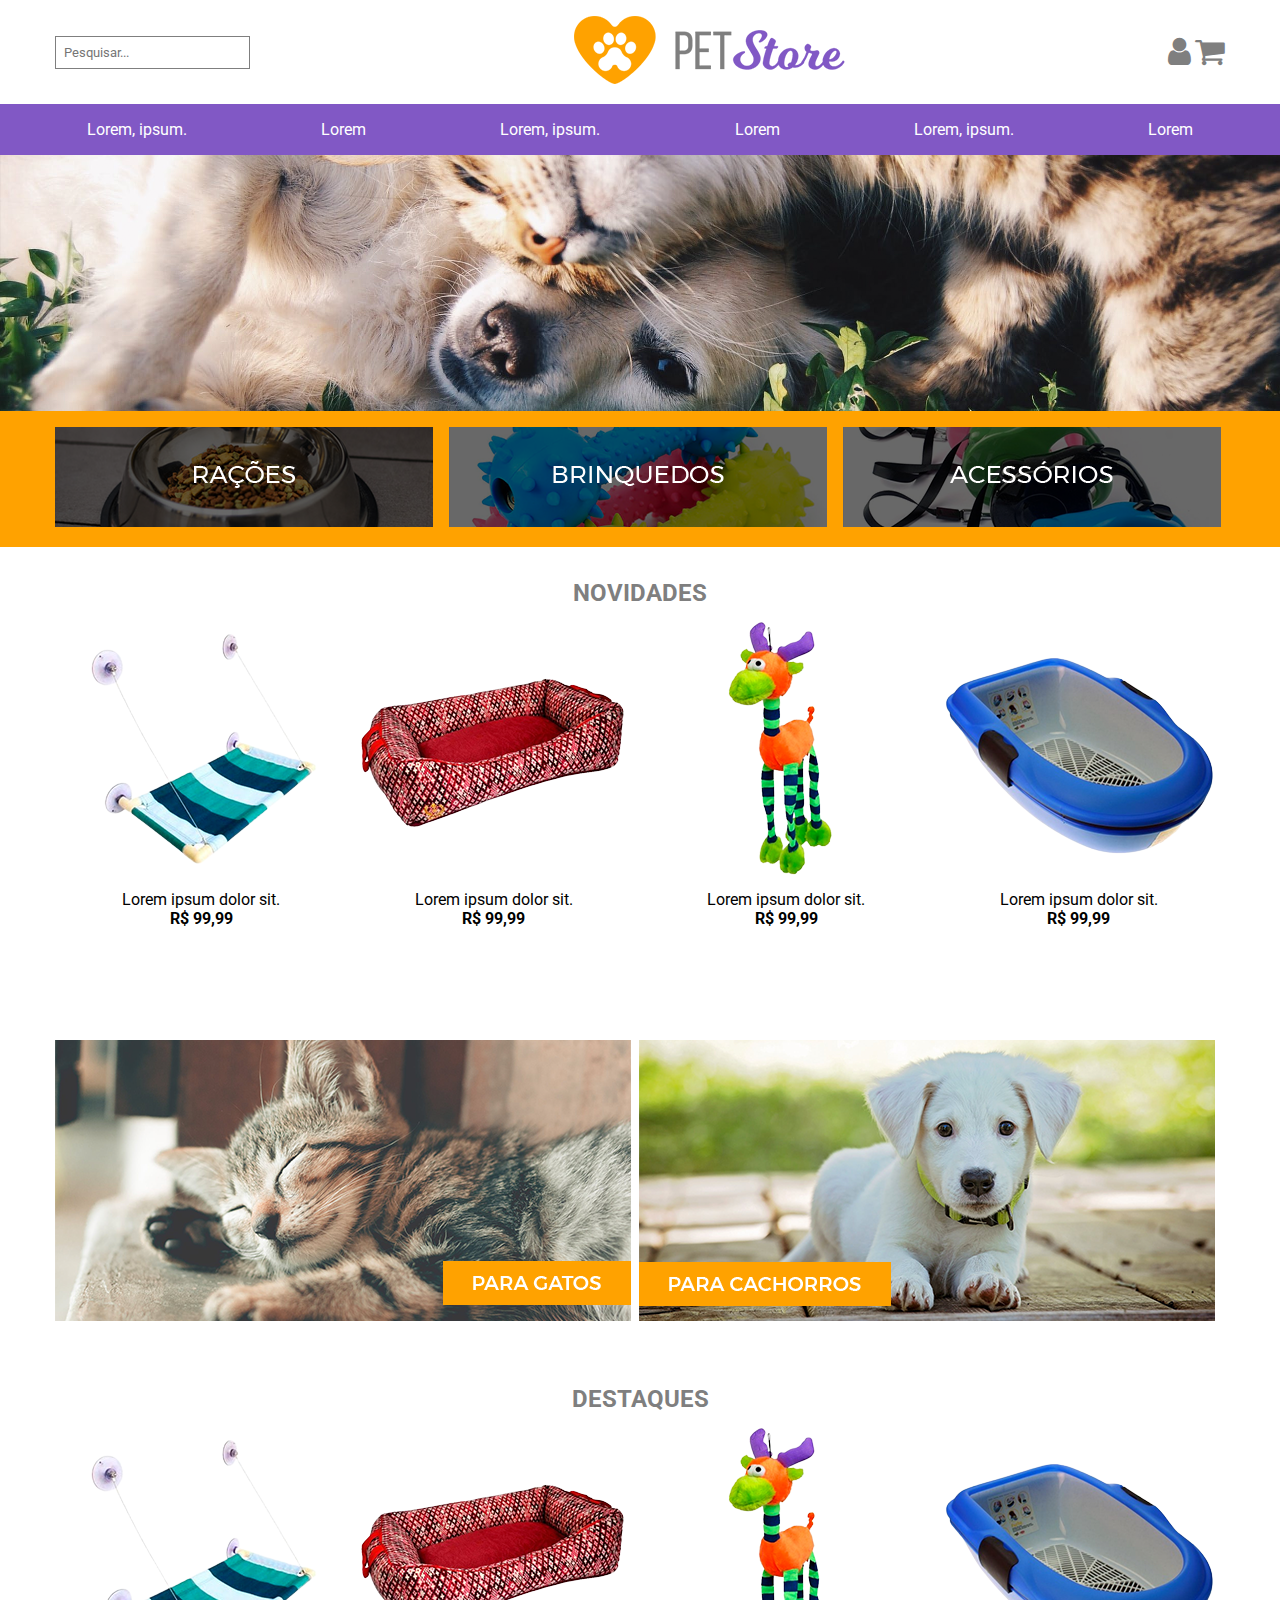
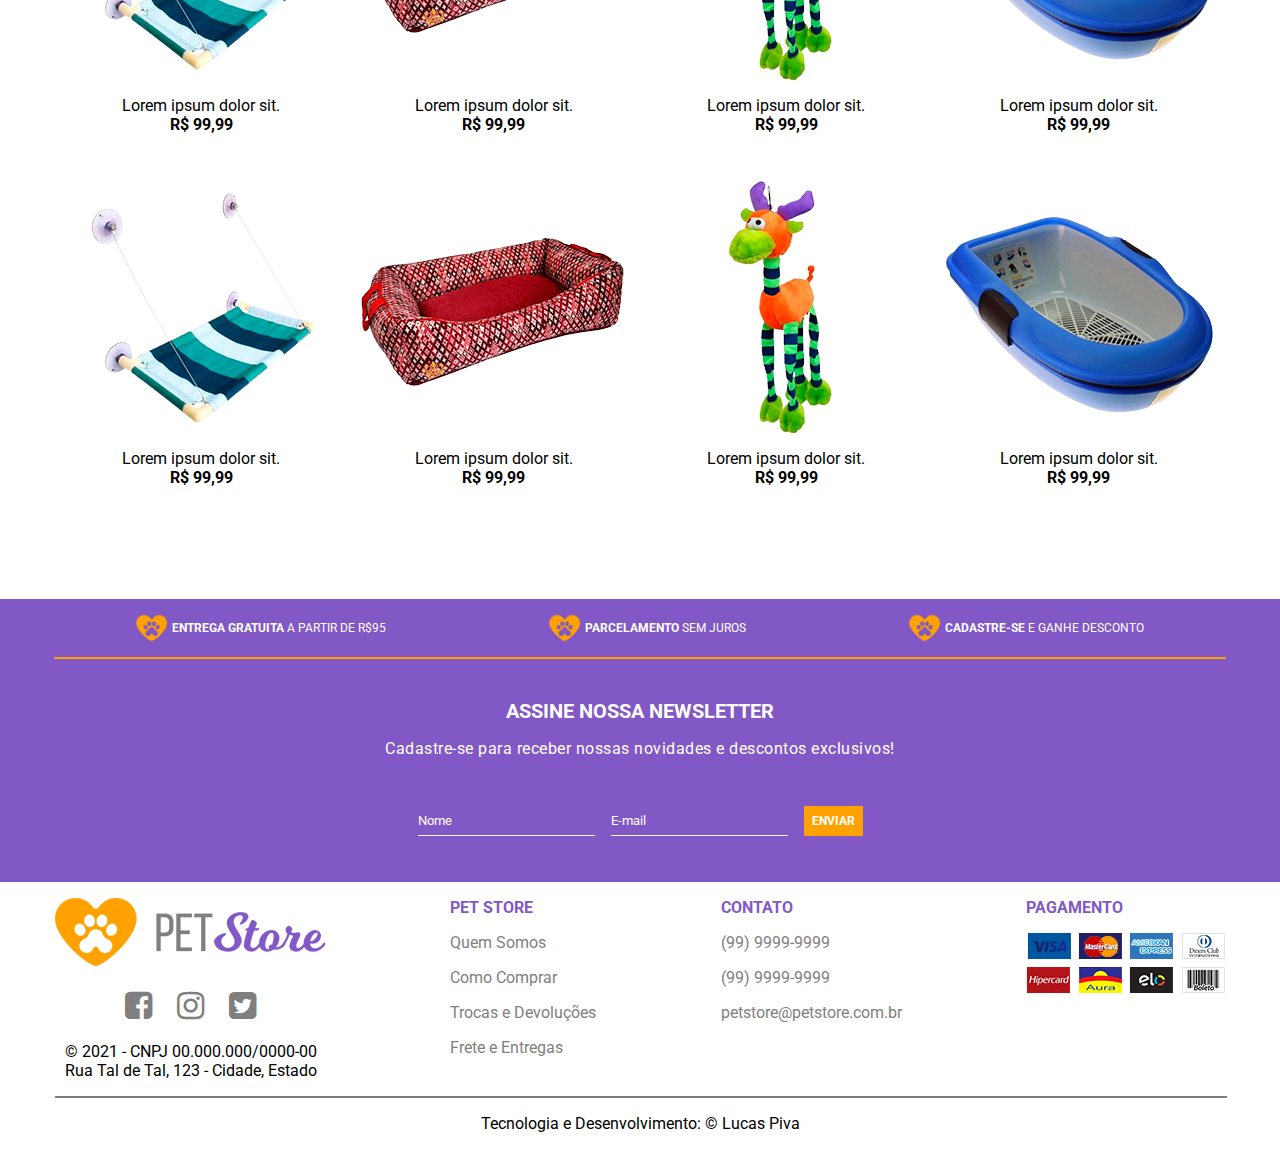
<file: parte1/index.html>
<!DOCTYPE html>
<html lang="pt-BR">
  <head>
    <meta charset="utf-8" />
    <meta http-equiv="x-ua-compatible" content="ie=edge" />
    <title>Pet Store</title>
    <meta name="description" content="" />
    <meta name="viewport" content="width=device-width, initial-scale=1" />
    <link rel="shortcut icon" href="" />
    <link rel="stylesheet" href="css/styles.css" />
    <script src="js/script.js" type="text/javascript"></script>

    <!-- font-awsome -->
    <link rel="stylesheet" href="https://cdnjs.cloudflare.com/ajax/libs/font-awesome/4.7.0/css/font-awesome.css"
    integrity="sha512-5A8nwdMOWrSz20fDsjczgUidUBR8liPYU+WymTZP1lmY9G6Oc7HlZv156XqnsgNUzTyMefFTcsFH/tnJE/+xBg=="
    crossorigin="anonymous"
    referrerpolicy="no-referrer"/>   

    <!-- fonte -->
    <style>
      @import url('https://fonts.googleapis.com/css2?family=Roboto:wght@300&display=swap');
    </style>

  </head>

  <body>
    <header class="container">
      <div>
        <input type="text" placeholder="Pesquisar..." />
      </div>
      <div>
        <img src="./img/logoCompleto.png" alt="" />
      </div>
      <div class="hoverIcones">
        <i class="fa fa-2x fa-user" aria-hidden="true"></i>
        <i class="fa fa-2x fa-shopping-cart" aria-hidden="true"></i>
      </div>
    </header>

    <div class="fundoMenu">
      <div class="container">
        <ul class="menu">
          <li>Lorem, ipsum.</li>
          <li>Lorem</li>
          <li>Lorem, ipsum.</li>
          <li>Lorem</li>
          <li>Lorem, ipsum.</li>
          <li>Lorem</li>
        </ul>
      </div>
    </div>

    <!-- * Banner -->
    <div>
      <img src="./img/banner.png" alt="" class="banner" />
    </div>

    <!-- *Categorias -->
    <div class="fundoAmarelo">
      <div class="container categorias">
        <img src="./img/racao.png" alt="" />
        <img src="./img/brinquedos.png" alt="" />
        <img src="./img/acessorios.png" alt="" />
      </div>
    </div>

    <!-- * Novidades -->
    <div class="novidades">
      <h2>NOVIDADES</h2>
      <div class="container flexRow">
        <div class="cards">
          <div class="fundoImg"><img src="./img/rede-removebg-preview.png" alt=""></div>

          <!-- * CARDSSSSS -->
          <span>Lorem ipsum dolor sit.</span>
          <span><b>R$ 99,99</b></span>
        </div>
        <div class="cards">
          <div class="fundoImg"><img src="./img/cama-removebg-preview.png" alt=""></div>

          <span>Lorem ipsum dolor sit.</span>
          <span><b>R$ 99,99</b></span>
        </div>
        <div class="cards">
          <div class="fundoImg"><img src="./img/bichoDoido-removebg-preview.png" alt=""></div>

          <span>Lorem ipsum dolor sit.</span>
          <span><b>R$ 99,99</b></span>
        </div>
        <div class="cards">
          <div class="fundoImg"><img src="./img/banheira-removebg-preview.png" alt=""></div>

          <span>Lorem ipsum dolor sit.</span>
          <span><b>R$ 99,99</b></span>
        </div>
        
      </div>
    </div>

    <!-- * Bixin -->
    <div class="container flexRow para">
      <img src="./img/paraGatos.png" alt="" class='bixos'  style='margin-right: 0.5rem;'> 
      <img src="./img/paraDoogs.png" alt="" class='bixos' >
    </div>

    <!-- * Destaques -->
    <div class="novidades">
      <h2>DESTAQUES</h2>
      <div class="container flexRow">
        <div class="cards">
          <div class="fundoImg"><img src="./img/rede-removebg-preview.png" alt=""></div>

          <span>Lorem ipsum dolor sit.</span>
          <span><b>R$ 99,99</b></span>
        </div>
        <div class="cards">
          <div class="fundoImg"><img src="./img/cama-removebg-preview.png" alt=""></div>

          <span>Lorem ipsum dolor sit.</span>
          <span><b>R$ 99,99</b></span>
        </div>
        <div class="cards">
          <div class="fundoImg"><img src="./img/bichoDoido-removebg-preview.png" alt=""></div>

          <span>Lorem ipsum dolor sit.</span>
          <span><b>R$ 99,99</b></span>
        </div>
        <div class="cards">
          <div class="fundoImg"><img src="./img/banheira-removebg-preview.png" alt=""></div>

          <span>Lorem ipsum dolor sit.</span>
          <span><b>R$ 99,99</b></span>
        </div>
        
      </div>
      <div class="container flexRow para">
        <div class="cards">
          <div class="fundoImg"><img src="./img/rede-removebg-preview.png" alt=""></div>

          <span>Lorem ipsum dolor sit.</span>
          <span><b>R$ 99,99</b></span>
        </div>
        <div class="cards">
          <div class="fundoImg"><img src="./img/cama-removebg-preview.png" alt=""></div>

          <span>Lorem ipsum dolor sit.</span>
          <span><b>R$ 99,99</b></span>
        </div>
        <div class="cards">
          <div class="fundoImg"><img src="./img/bichoDoido-removebg-preview.png" alt=""></div>

          <span>Lorem ipsum dolor sit.</span>
          <span><b>R$ 99,99</b></span>
        </div>
        <div class="cards">
          <div class="fundoImg"><img src="./img/banheira-removebg-preview.png" alt=""></div>

          <span>Lorem ipsum dolor sit.</span>
          <span><b>R$ 99,99</b></span>
        </div>
      </div>
    </div>

    <!-- * FOOTER -->
    <footer>
      <div class="fundoMenu footer">
        <div class="container flexRow justify">
          <div class="flexRow textoBranco">
            <img src="./img/icone logo copy 2.svg" alt="">
            <p class='bold'>ENTREGA GRATUITA <span>A PARTIR DE R$95</span></p>
          </div>
          <div class="flexRow textoBranco">
            <img src="./img/icone logo copy 2.svg" alt="">
            <p class='bold'>PARCELAMENTO <span>SEM JUROS</span></p>
          </div>
          <div class="flexRow textoBranco">
            <img src="./img/icone logo copy 2.svg" alt="">
            <p class='bold'>CADASTRE-SE <span>E GANHE DESCONTO</span></p>
          </div>
        </div>
      </div>
      <div class="fundoRoxo textoBranco">

        <hr>
        <div>
          <h3>ASSINE NOSSA NEWSLETTER</h3>
          <small>Cadastre-se para receber nossas novidades e descontos exclusivos!</small>
        </div>
        <div class="flexRow" style="margin-top: 3rem; margin-bottom:2rem">
          <input type="text" placeholder="Nome">
          <input type="text" placeholder="E-mail">
          <button class="bt-enviar">ENVIAR</button>
        </div>
        <br>
      </div>

      <div class="fundoBranco">
        <div class="container">
          <div class="flexRow menuRodape">
            <div class=''>
              <div>
                <img src="./img/logoCompleto.png" alt="" style="margin-bottom: 20px">
              </div>
              <div class="flexRow justifyCenter hoverIcones">
                <i class="fa fa-2x fa-facebook-square" aria-hidden="true"></i>
                <i class="fa fa-2x fa-instagram" aria-hidden="true"></i>
                <i class="fa fa-2x fa-twitter-square" aria-hidden="true"></i>
              </div>
              <div class="textCenter">
                <span>&copy; 2021 - CNPJ 00.000.000/0000-00</span>
                <p>Rua Tal de Tal, 123 - Cidade, Estado</p>
              </div>

            </div>
            <div>
              <ul class='listasFooter'>
                <li class='listTitle'>PET STORE</li>
                  <li class='liHover'>Quem Somos</li>
                  <li class='liHover'>Como Comprar</li>
                  <li class='liHover'>Trocas e Devoluções</li>
                  <li class='liHover'>Frete e Entregas</li>
              </ul>
            </div>
            <div>
              <ul class='listasFooter'>
                <li class='listTitle'>CONTATO</li>
                <li class='liHover'>(99) 9999-9999</li>
                <li class='liHover'>(99) 9999-9999</li>
                <li class='liHover'>petstore@petstore.com.br</li>
              </ul>
            </div>
            <div>
              <ul class='listasFooter'>
                <li class="listTitle">PAGAMENTO</li>
                <li><img src="./img/formasPagamento.png" alt=""></li>
              </ul>
            </div>
          </div>

          <div class="footer footerFim">
            <hr>
            <span>Tecnologia e Desenvolvimento: &copy Lucas Piva</span>
          </div>
        </div>
      </div>
    </footer>
  </body>
</html>
</file>
<file: parte1/css/styles.css>
:root {
  --roxo: #8158c5;
  --amarelo: #ffa200;
}

* {
  margin: 0;
  padding: 0;
  list-style: none;
  font-family: 'Roboto', sans-serif;
}

.container {
  width: 1170px !important;
}

.fundoMenu {
  background-color: var(--roxo);
  width: 100%;
  display: flex;
  justify-content: center;
}

.fundoAmarelo {
  background-color: var(--amarelo);
  width: 100%;
  display: flex;
  justify-content: center;
  padding: 1rem 0
}

.fundoBranco{
  background-color: #fff;
  width: 100%;
  display: flex;
  justify-content: center;
  padding: 1rem 0
}

body {
  display: flex;
  flex-direction: column;
  align-items: center;
}

header {
  display: flex;
  justify-content: space-between;
  align-items: center;
  margin-top: 1rem;
  margin-bottom: 1rem;
}

header input {
  padding: 0.5rem;
  /* border-radius: 5px; */
  border: 1px solid #7f7f7f
}
footer {
  width: 100%;
}

.fa {
  color: #7f7f7f;
}

.container .menu{
  display: flex;
  
  padding: 1rem 0;
  /* justify-content: center; */
  justify-content: space-between;
}

.container .menu li {
  margin: 0 2rem;
  color: #fff;
  cursor: pointer;
}

.container .menu li:hover {
  color: var(--amarelo)
}

.banner {
  max-width: 100%;
  height: auto;
  display: block;
}

.categorias img {
  margin-right: 0.750rem;
}

.categorias img:hover {
  cursor: pointer;
  
}

.categorias img:last-child {
  margin-right: 0;
}

.cards {
  display: flex;
  flex-direction: column;
  align-items: center;
  width: 100%;
}

.fundoImg:hover{
  background-color: #c0abe2;
  cursor: pointer;
}

h2 {
  text-align: center;
  margin-top: 2rem;
  color: #7f7f7f
}

.flexRow {
  display: flex
}

.novidades{
  margin-bottom: 5rem;
}
.para {
  margin-top: 2rem;
  margin-bottom: 2rem;
}

.footer {
  padding: 1rem 0;
}

.textoBranco {
  color: #fff;
  font-size: 0.750rem;
  display: flex;
  align-items: center;
}

.textoBranco .bold {
  font-weight: bold;
  margin-left: 5px;
}

.textoBranco .bold span {
  font-weight: normal;
}

.justify {
  justify-content: space-around;
}

hr {
  width: 1170px;
  border: 1px solid var(--amarelo);
}

.fundoRoxo {
  background-color: var(--roxo);
  width: 100%;
  display: flex;
  flex-direction: column;
  align-items: center;
}

h3 {
  font-size: 1.275rem;
  text-align: center;
  margin: 2.5rem 0 1rem;
}

small {
  font-size: 1rem;
  letter-spacing: 0.5px;
  margin-top: 2rem;
}

.flexRow input {
  background: transparent;
  border: none;
  border-bottom: 1px solid #fff;
  color: #fff;
  margin-right: 1rem;
}

.flexRow input::placeholder {
  color: #fff
}

.flexRow input:hover {
  cursor: pointer;
}

.flexRow button {
  background: var(--amarelo);
  border: none;
  color: #fff;
  font-size: 0.750rem;
  padding: 0.5rem;
  cursor: pointer;
  font-weight: bold;
}

.flexRow button:hover{
  background: #ff7b00
}

.fa-facebook-square, .fa-instagram {
  margin-right: 25px;
  margin-bottom: 20px;

}

.justifyCenter {
  justify-content: center;
}

.menuRodape {
  justify-content: space-between;
}

.listTitle {
  color: var(--roxo) !important;
  font-weight: bold;
}

.liHover:hover{
  font-weight: bold;
  cursor: pointer;
}

.listasFooter li {
  margin-bottom: 1rem;
  color: #7f7f7f;
}

.footerFim {
  text-align: center;
}

.footerFim hr{
  margin-bottom: 1rem;
  border-color: #7f7f7f;
}

.textCenter{
  text-align: center;
}

.hoverIcones i:hover {
color:  var(--amarelo);
cursor: pointer;
}



/* RESPONSIVIDADE */
@media (max-width: 520px){
  .flexRow {
    flex-direction: column;
  }

  .categorias  {
    display: flex;
    flex-direction: column
  }
  .categorias img {
    align-self: center;
    margin-bottom: 5px;
  }
  .categorias img:last-child {
    margin-left: -11px;
  }
  .container {
    width: 100%;
  }

  .fundoImg:hover {
   cursor: pointer;
  }

  .para {
    display: flex;
    flex-direction: column;
  }

  .bixos {
    max-width: 35%;
    height: auto;
    display: block;
    align-self: center;
  }
}
</file>
